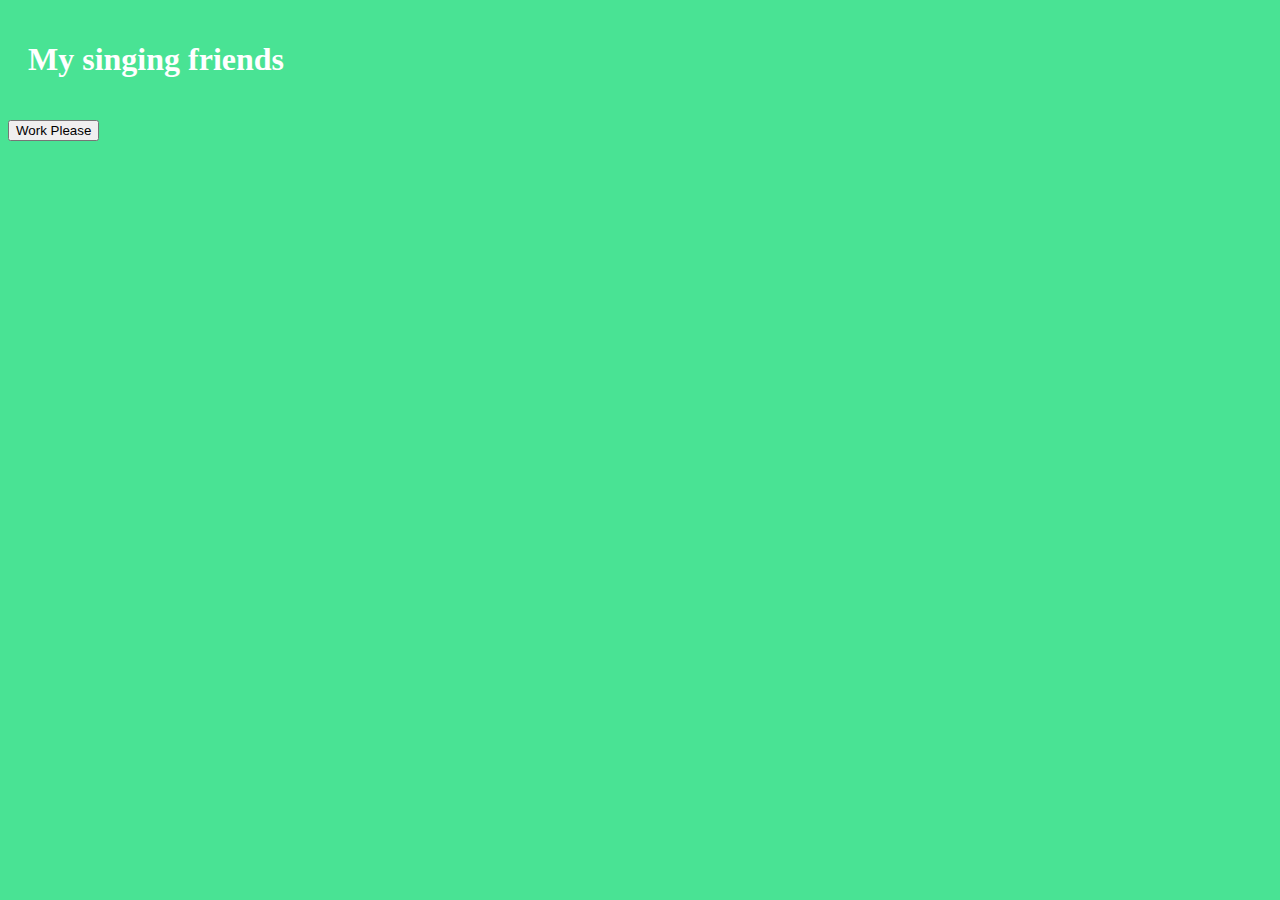
<file: 99-lines-of-code-part2-extra/index.html>
<!DOCTYPE html>
<html lang="en">
<head>
    <meta charset="UTF-8">
    <meta name="viewport" content="width=device-width, initial-scale=1.0">
    <meta http-equiv="X-UA-Compatible" content="ie=edge">
    <title>99 lines of code</title>
    <link rel="stylesheet" href="style.css">
</head>
<body>
    <h1>My singing friends</h1>

  
    
<script src="scripts.js"></script>
</body>
</html>
</file>
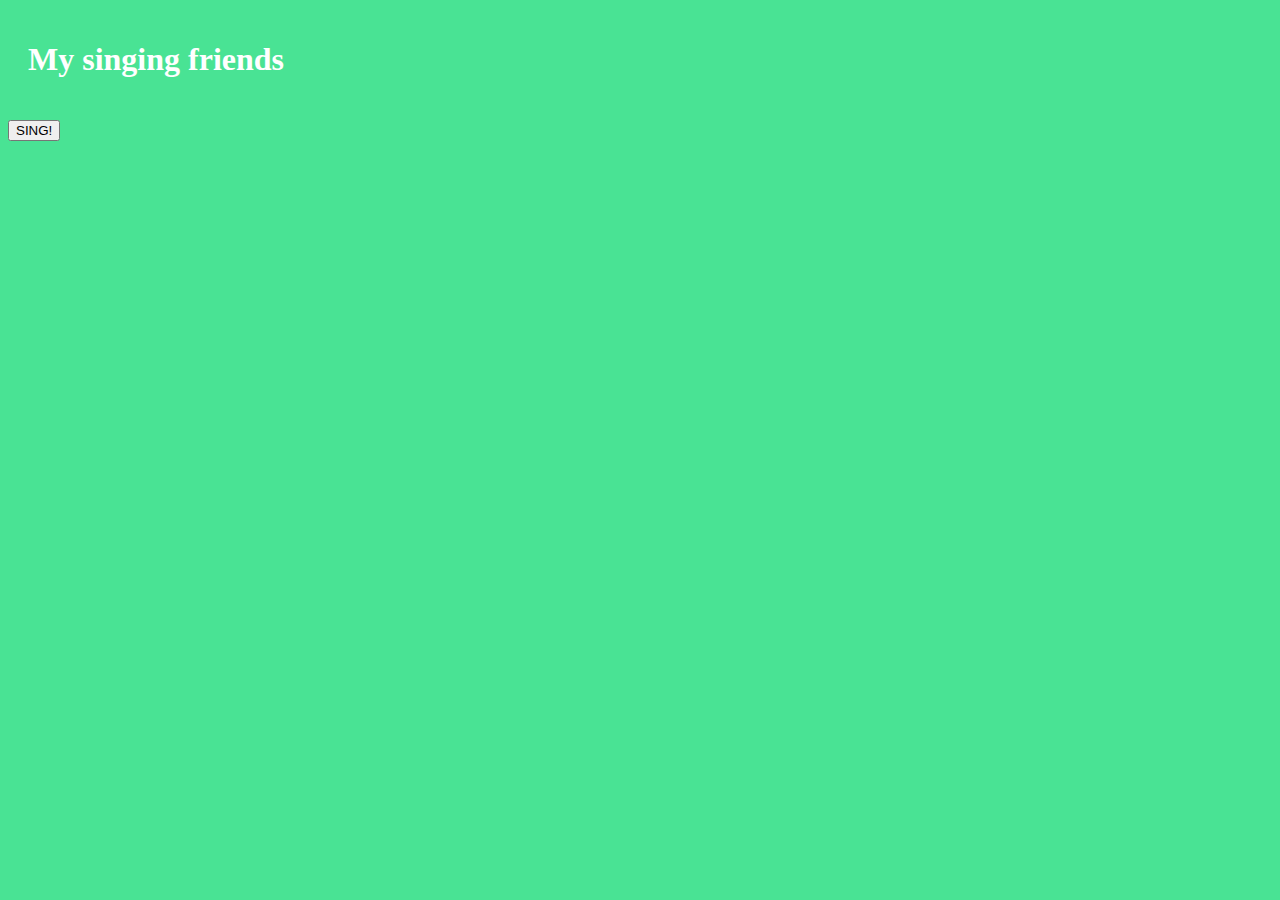
<file: 99-lines-of-code-part2/index.html>
<!DOCTYPE html>
<html lang="en">
<head>
    <meta charset="UTF-8">
    <meta name="viewport" content="width=device-width, initial-scale=1.0">
    <meta http-equiv="X-UA-Compatible" content="ie=edge">
    <title>99 lines of code</title>
    <link rel="stylesheet" href="style.css">
</head>
<body>
    <h1>My singing friends</h1>

   
<script src="scripts.js"></script>
</body>
</html>
</file>
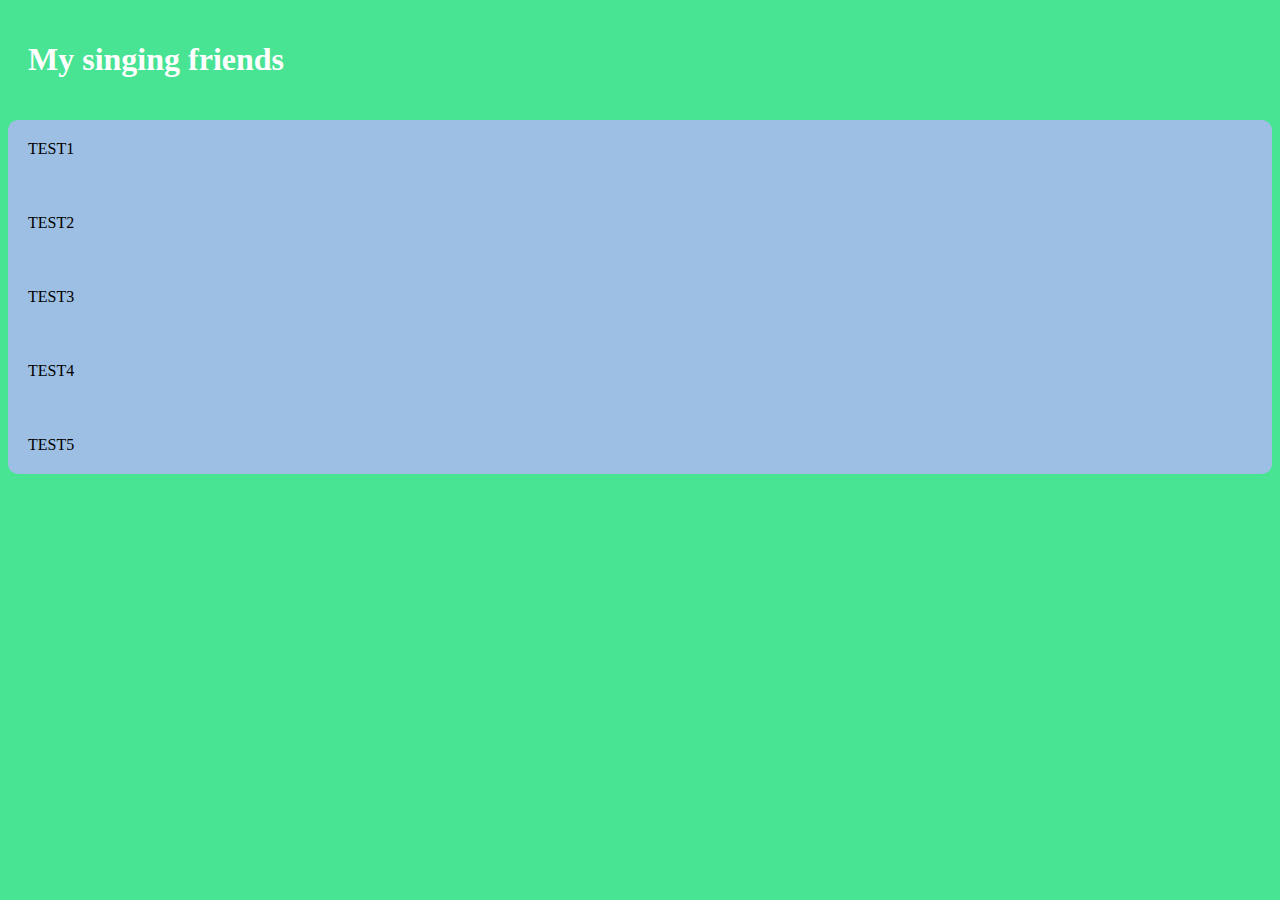
<file: 99-lines-of-code/index.html>
<!DOCTYPE html>
<html lang="en">
<head>
    <meta charset="UTF-8">
    <meta name="viewport" content="width=device-width, initial-scale=1.0">
    <meta http-equiv="X-UA-Compatible" content="ie=edge">
    <title>99 lines of code</title>
    <link rel="stylesheet" href="style.css">
</head>
<body>
    <h1>My singing friends</h1>

    <div class="friend">
        <p>Test1</p>
        <p>Test2</p>
        <p>Test3</p>
        <p>Test4</p>
        <p>Test5</p>    
    </div>
    
<script src="scripts.js"></script>
</body>
</html>
</file>
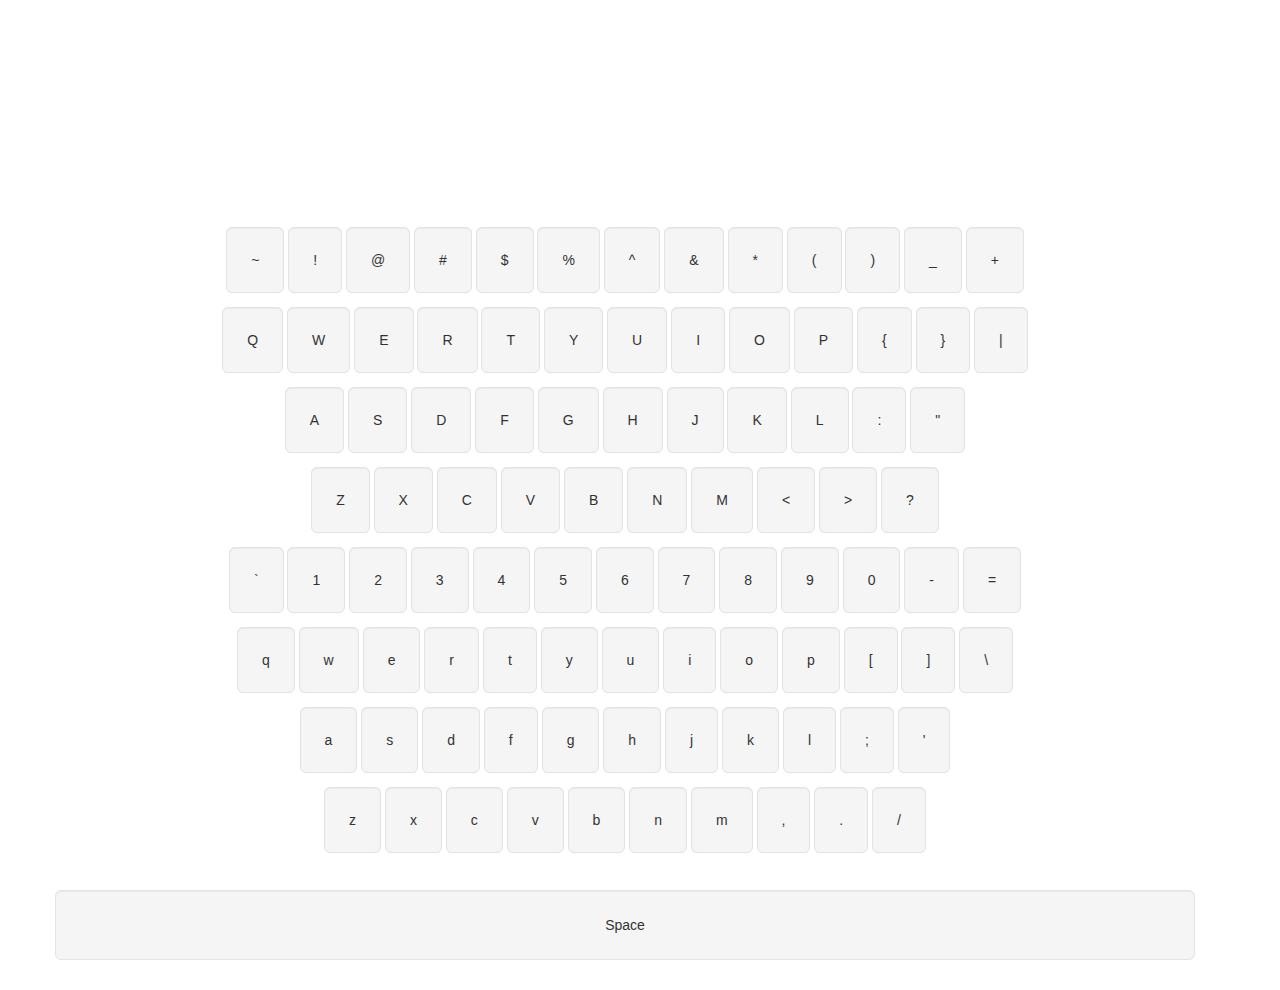
<file: keyboard-lab/index.html>
<!DOCTYPE html>
<html>
	<head>
		<link rel="stylesheet" href="https://maxcdn.bootstrapcdn.com/bootstrap/3.2.0/css/bootstrap.min.css">
		<link rel="stylesheet" href="styles.css">
	</head>
	<body>
		<div class="container" id="target">
			<div class="row col-md-12" id="prompt-container">
				<div class="row col-lg-12" id="sentence"></div>
				<div class="row col-lg-12 text-center" id="feedback"></div>
				<div class="row col-lg-12 text-center" id="target-letter"></div>
			</div>
			<div class="text-center keyboard-container" id="keyboard-upper-container">
				<div class="row col-lg-12 keys-row">
					<span class="well well-lg key" id="126">~</span>
					<span class="well well-lg key" id="33">!</span>
					<span class="well well-lg key" id="64">@</span>
					<span class="well well-lg key" id="35">#</span>
					<span class="well well-lg key" id="36">$</span>
					<span class="well well-lg key" id="37">%</span>
					<span class="well well-lg key" id="94">^</span>
					<span class="well well-lg key" id="38">&</span>
					<span class="well well-lg key" id="42">*</span>
					<span class="well well-lg key" id="40">(</span>
					<span class="well well-lg key" id="41">)</span>
					<span class="well well-lg key" id="95">_</span>
					<span class="well well-lg key" id="43">+</span>
				</div>
				<div class="row col-lg-12 keys-row">
					<span class="well well-lg key" id="81">Q</span>
					<span class="well well-lg key" id="87">W</span>
					<span class="well well-lg key" id="69">E</span>
					<span class="well well-lg key" id="82">R</span>
					<span class="well well-lg key" id="84">T</span>
					<span class="well well-lg key" id="89">Y</span>
					<span class="well well-lg key" id="85">U</span>
					<span class="well well-lg key" id="73">I</span>
					<span class="well well-lg key" id="79">O</span>
					<span class="well well-lg key" id="80">P</span>
					<span class="well well-lg key" id="123">{</span>
					<span class="well well-lg key" id="125">}</span>
					<span class="well well-lg key" id="124">|</span>
				</div>
				<div class="row col-lg-12 keys-row">
					<span class="well well-lg key" id="65">A</span>
					<span class="well well-lg key" id="83">S</span>
					<span class="well well-lg key" id="68">D</span>
					<span class="well well-lg key" id="70">F</span>
					<span class="well well-lg key" id="71">G</span>
					<span class="well well-lg key" id="72">H</span>
					<span class="well well-lg key" id="74">J</span>
					<span class="well well-lg key" id="75">K</span>
					<span class="well well-lg key" id="76">L</span>
					<span class="well well-lg key" id="58">:</span>
					<span class="well well-lg key" id="34">"</span>
				</div>
				<div class="row col-lg-12 keys-row">
					<span class="well well-lg key" id="90">Z</span>
					<span class="well well-lg key" id="88">X</span>
					<span class="well well-lg key" id="67">C</span>
					<span class="well well-lg key" id="86">V</span>
					<span class="well well-lg key" id="66">B</span>
					<span class="well well-lg key" id="78">N</span>
					<span class="well well-lg key" id="77">M</span>
					<span class="well well-lg key" id="60">&#60</span>
					<span class="well well-lg key" id="62">&#62</span>
					<span class="well well-lg key" id="63">?</span>
				</div>
			</div>
			<div class="text-center keyboard-container" id="keyboard-lower-container">
				<div class="row col-lg-12 keys-row">
					<span class="well well-lg key" id="96">`</span>
					<span class="well well-lg key" id="49">1</span>
					<span class="well well-lg key" id="50">2</span>
					<span class="well well-lg key" id="51">3</span>
					<span class="well well-lg key" id="52">4</span>
					<span class="well well-lg key" id="53">5</span>
					<span class="well well-lg key" id="54">6</span>
					<span class="well well-lg key" id="55">7</span>
					<span class="well well-lg key" id="56">8</span>
					<span class="well well-lg key" id="57">9</span>
					<span class="well well-lg key" id="48">0</span>
					<span class="well well-lg key" id="45">-</span>
					<span class="well well-lg key" id="61">=</span>
				</div>
				<div class="row col-lg-12 keys-row">
					<span class="well well-lg key" id="113">q</span>
					<span class="well well-lg key" id="119">w</span>
					<span class="well well-lg key" id="101">e</span>
					<span class="well well-lg key" id="114">r</span>
					<span class="well well-lg key" id="116">t</span>
					<span class="well well-lg key" id="121">y</span>
					<span class="well well-lg key" id="117">u</span>
					<span class="well well-lg key" id="105">i</span>
					<span class="well well-lg key" id="111">o</span>
					<span class="well well-lg key" id="112">p</span>
					<span class="well well-lg key" id="91">[</span>
					<span class="well well-lg key" id="93">]</span>
					<span class="well well-lg key" id="92">\</span>
				</div>
				<div class="row col-lg-12 keys-row">
					<span class="well well-lg key" id="97">a</span>
					<span class="well well-lg key" id="115">s</span>
					<span class="well well-lg key" id="100">d</span>
					<span class="well well-lg key" id="102">f</span>
					<span class="well well-lg key" id="103">g</span>
					<span class="well well-lg key" id="104">h</span>
					<span class="well well-lg key" id="106">j</span>
					<span class="well well-lg key" id="107">k</span>
					<span class="well well-lg key" id="108">l</span>
					<span class="well well-lg key" id="59">;</span>
					<span class="well well-lg key" id="39">'</span>
				</div>
				<div class="row col-lg-12 keys-row">
					<span class="well well-lg key" id="122">z</span>
					<span class="well well-lg key" id="120">x</span>
					<span class="well well-lg key" id="99">c</span>
					<span class="well well-lg key" id="118">v</span>
					<span class="well well-lg key" id="98">b</span>
					<span class="well well-lg key" id="110">n</span>
					<span class="well well-lg key" id="109">m</span>
					<span class="well well-lg key" id="44">,</span>
					<span class="well well-lg key" id="46">.</span>
					<span class="well well-lg key" id="47">/</span>
				</div>
			</div>
			<div class="row col-lg-12 text-center keys-row">
				<div class="well well-lg key" id="32"> Space</div>
			</div>
		</div>
		<script src="https://code.jquery.com/jquery-3.2.1.min.js"
		integrity="sha256-hwg4gsxgFZhOsEEamdOYGBf13FyQuiTwlAQgxVSNgt4="
		crossorigin="anonymous"></script>	
		<script src="script.js"></script>
	</body>
</html>
</file>
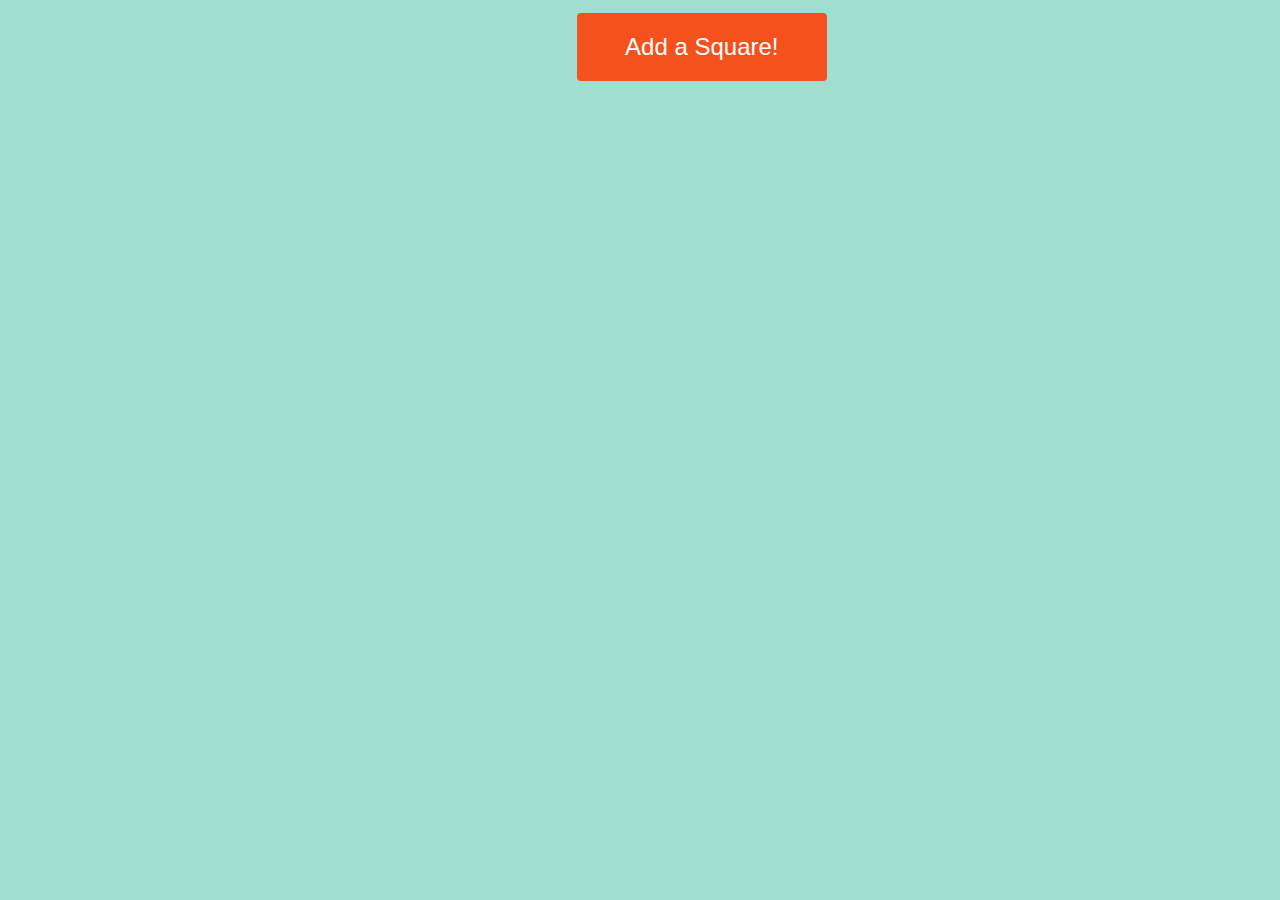
<file: squares-lab/index.html>
<!DOCTYPE html>
<html lang="en">
<head>
    <meta charset="UTF-8">
    <meta name="viewport" content="width=device-width, initial-scale=1.0">
    <meta http-equiv="X-UA-Compatible" content="ie=edge">
    <title>Squares</title>
    <link rel="stylesheet" href="style.css">
</head>
<body>
    

<script src="scripts.js"></script>
</body>
</html>
</file>
<file: 99-lines-of-code-part2-extra/style.css>
body {
    background-color: #49E394;
}

div {
    border-radius: 10px;
}

h1, p{
    padding: 20px;
}

h1 {
    color: white;
}

.friend {
    background-color: #9DBFE3;
}

h3 {
    text-transform: uppercase;
}
</file>
<file: 99-lines-of-code-part2/style.css>
body {
    background-color: #49E394;
}

div {
    border-radius: 10px;
}

h1, p{
    padding: 20px;
}

h1 {
    color: white;
}

.friend {
    background-color: #9DBFE3;
}

h3 {
    text-transform: uppercase;
}
</file>
<file: 99-lines-of-code/style.css>
body {
    background-color: #49E394;
}

div {
    border-radius: 10px;
}

h1, p{
    padding: 20px;
}

h1 {
    color: white;
}

.friend {
    background-color: #9DBFE3;
}

.friend p {
    text-transform: uppercase;
}
</file>
<file: keyboard-lab/styles.css>
* {
    margin: 0;
    padding: 0;    
  }
  
  #prompt-container {
    font-family: Courier New, Courier, monospace;
    font-size: 24px;
    letter-spacing: 3px;
  }
  
  #yellow-block {
    position: absolute;
    margin-top: 10px;
    width: 15px;
    height: 15px;
    background-color: yellow;
  }
  
  .keyboard-container {
    margin-top: 200px;
  }
  
  #target-letter {
    font-size: 38px;  
  }
  
  .keys-row {
    margin-top: 40px;
    padding: 10px 0;
  }
  
  #feedback {
    font-size: 20px;
  }
  .glyphicon-ok {
    color: #1DA237
  }
  
  .glyphicon-remove {
    color : #CD2626
  }
  
  .highlighted {
    background-color: yellow;
  }

  .sentence {
    padding-left: 150px;
    float: left;
  }
</file>
<file: squares-lab/style.css>
.square {
  height: 180px;
  width: 180px;
  background-color: black;
  float: left;
  margin: 1em;  
}

.btn {
  border-radius: 4px;
  background-color: #f4511e;
  border: none;
  color: #FFFFFF;
  text-align: center;
  font-size: 24px;
  padding: 20px;
  width: 250px;
  transition: all 0.5s;
  cursor: pointer;
  margin: 5px;
  display: block; 
  margin-left: 45%;
  margin-bottom: 1%;
  margin-top: 1%;
}

.btn span {
  position: relative;
  transition: 0.5s;
}

.butn span:after {
  content: '\00bb';
  position: absolute;
  opacity: 0;
  top: 0;
  right: -20px;
  transition: 0.5s;
}

.btn:hover span {
  padding-right: 25px;
}

.btn:hover span:after {
  opacity: 1;
  right: 0;
}

div {
  text-align: center;
  color: white;
  font-size: 40px;
  vertical-align: middle;
}

body {
  text-align: center;
  background-color: #A2DED0;
}
</file>
